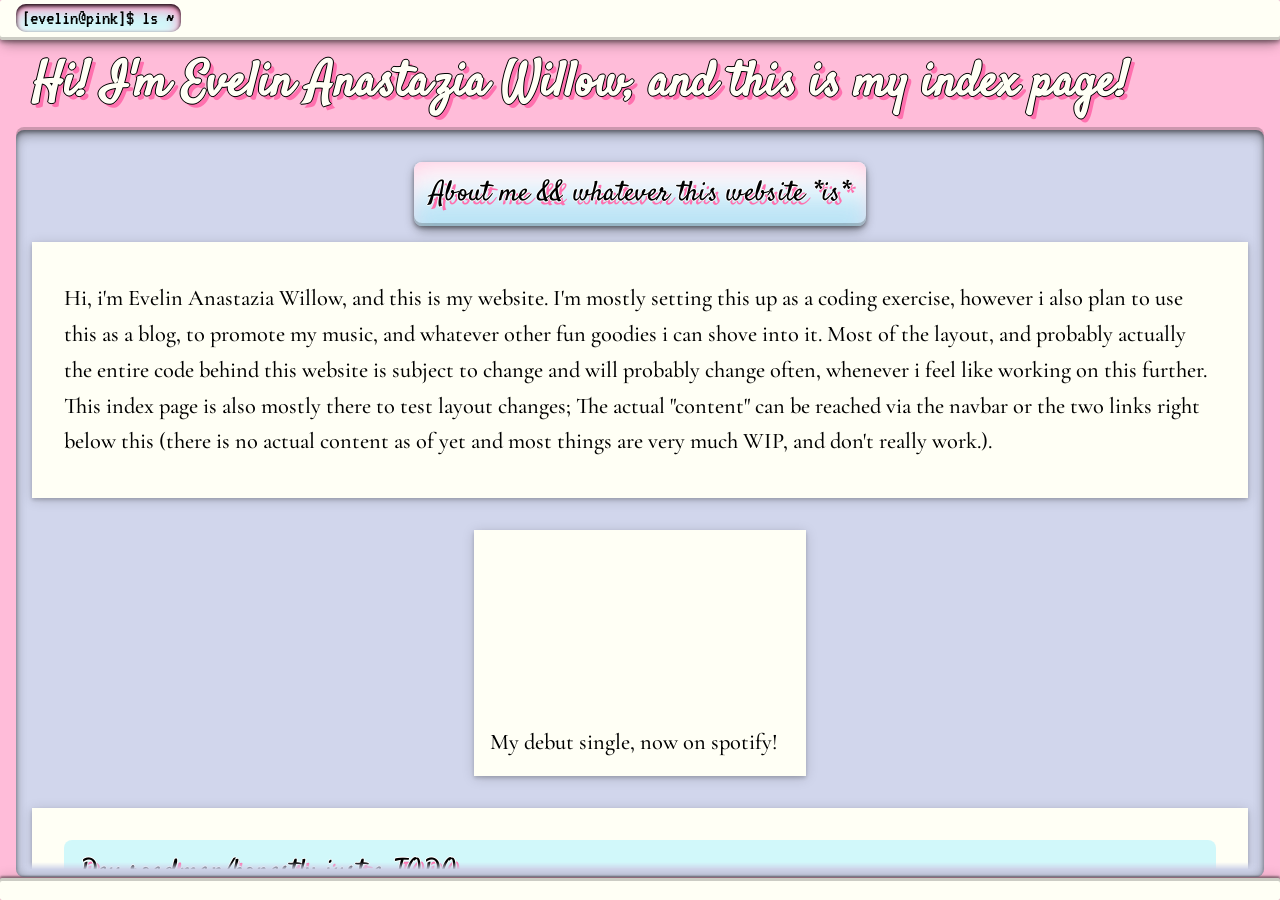
<file: index.html>
<!DOCTYPE html>
<html>
  <head>
    <meta charset="UTF-8" />
    <meta name="keywords" content="Evelin, Anastazia, Willow, pink" />
    <meta name="description" content="Personal website of Evelin Anastazia Willow" />
    <meta name="author" content="Evelin Anastazia Willow" />
    <meta name="viewport" content="width=device-width, initial-scale=1.0" />
    <link rel="fonts" type="text/css" href="/assets/css/fonts.css" />
    <link rel="stylesheet" type="text/css" href="/assets/css/styles.css" />
    <title>evelin.pink | Hi, i'm Evelin.</title>
    <script src="/assets/js/jquery-3.6.3.min.js"></script>
    <script src="/assets/js/assets_loader.js"></script>
    <script src="/assets/js/post.js"></script>

  </head>
  <body>
    <header></header>
    <aside id="left"></aside>
    <main>
      <div class="modal" id="modal">
        <div class="content_header_container">
          <h1 style="margin-top: 3.5rem; margin-left: 1rem;" id="main_heading">Hi, I'm Evelin Anastazia Willow, and this is my modal asking you to upgrade your browser.</h1>
        </div>
        <div class="box" style="margin-left: 1rem; margin-right: 1rem;">
          <div class="modal-content">
            <div class="sheet">
              <h2>You're using a shitty, outdated version of Firefox. Go update, please.</h2>
              <p>This website relies on some functionality that isn't avaiable in your current version. It may not work properly.</p>
            </div>
            <div class="content_header_container" id="space-around">
            <div class="smallbox_dark" id="close">
              <h1>I'm choosing to ignore this warning.</h1>
            </div>
          </div>
        </div>
      </div>
      </div>
      <div class="content_header_container">
        <h1 id="main_heading">
          Hi! I'm Evelin Anastazia Willow, and this is my index page!
        </h1>
      </div>
      <div class="box"><div class="box_inner">
        <div class="content_header_container" id="space-around">
          <div class="smallbox_dark">
            <h2>About me && whatever this website *is*</h2>
          </div>
        </div>  
        <div class="sheet">
          <p>
            Hi, i'm Evelin Anastazia Willow, and this is my website. I'm mostly setting this up as a coding exercise, however i also plan to use this as a blog, to promote my music, 
            and whatever other fun goodies i can shove into it. Most of the layout, and probably actually the entire code behind this website is subject to change and will probably
            change often, whenever i feel like working on this further. This index page is also mostly there to test layout changes; The actual "content" can be reached via the navbar
            or the two links right below this (there is no actual content as of yet and most things are very much WIP, and don't really work.).
          </p>
        </div>
        <div class="spacer"></div>
        <div class="frame" id="fit">
          <iframe class="spotify" src="https://open.spotify.com/embed/album/4ONkMxyzZDDqTM0kQKqJGh?utm_source=generator&theme=0" width="300px" height="152px" frameBorder="0" allowfullscreen="" allow="autoplay; clipboard-write; encrypted-media; fullscreen; picture-in-picture" loading="lazy"></iframe>
          <p class="label">My debut single, now on spotify!</p>
        </div>
<!--        <div class="content_header_container" id="space-around">
          <div class="smallbox_dark">
            <p></p>
            <a href="/blog/" class="blog-link" data-post-id="1">Here's my latest blog entry!</a>
          </div>
        </div>-->
        <div class="spacer"></div>
        <div class="sheet">
          <h2> Dev roadmap/honestly just a TODO:</h2>
          <ol>
            <li>This website looks like hot ass and i really need to fix that.</li>
            <li>Implement some additional elements, mainly a music player (Youtube and Spotify integration) as well as a code container for easier readability.</li>
            <li>Redo most of the CSS, implementing SASS:</li>
              <ol>
                <li>Currently there's several elements which are mostly clones with minor changes, which could be consolidated.</li>
                <li>There's better ways to uniquely identify elements other than making a seperate class for everything.</li>
                <li>Many things are hardcoded and repeated several times.</li>
                <li>The layout is also all over the place and quite frankly, a mess.</li>
                <li>On some browsers, the colors do not display properly. This may be a transparency issue.</li>
                <li>It's really concerning that using rem for every single unit is working so well? This can't be right, 90% of all sizes specified are 1 or 2 rem.</li>
                <li>This website is also essentially the opposite of mobile-first development, which is it's own entire can of worms, but i should probably adhere to industry standards.</li>
                <li>It also looks good on essentially only one or two screen resolutions; Media queries could help. :)</li>
              </ol>
              <li>Also redo a lot of the HTML i've written.</li>
              <li>What even is javascript? Why can't i use bash, web design is fucking bullshit.</li>
              <li>How do you even send an email with a contact form, this page is hosted on github, can i even do that?</li>
              <li>Imagine if i had real webhosting, though...</li>
            </ol>
            <p>Anything below this point is literally just layout testing, don't even scroll</p>
          </div>
        <div class="spacer"></div>
        <div class="frame">
            <pre id="archlogo">                                            
                                             =                                            
                                            -=-                                           
                                           -===-                                          
                                          :=====-                                         
                                         .=======-                                        
                                        .=========-                                       
                                       .===========-                                      
                                      .-============.                                     
                                     .-==============-                                    
                                     :================-                                   
                                    :==================-                                  
                                   :====================-                                 
                                  .:=====================-                                
                                 ..   :-==================-                               
                                .===:.  :-=================-                              
                               .=======-:..-================-                             
                              .===========--:--==============-                            
                             .================================-                           
                            .==================================-                          
                           .====================================-                         
                          .======================================-                        
                         :========================================-                       
                        :==========================================-                      
                       :============================================-                     
                      :==============================================-                    
                     :====================-:.....:====================-                   
                    -===================:          :-==================-.                 
                   -==================-              -==================-.                
                  -==================-                -===================.               
                 -===================                  -===================.              
                -===================:                  .====================.             
              .-====================.                   -===========---======:            
             .-=====================                    :============-::..:-==:           
            .======================-                    :================-.  .:.          
           :========================                    :===================-.            
          :=========================.                   .:======================-          
         :=====================--:::                     ::--====================-.       
        -================--:..                                ..:--================-      
      -============--:.                                            .:--============-      
     -=========-:.                                                      .:-=========-     
    -======-:.                                                              .:-======-.   
  .-===-:.                                                                      .:-===-.  
 .--:.                                                                              .:-=. 
.:.                                                                                    .:.
            </pre>
            <p class="label">Horrible ASCII Art!!</p>
          </div>
          <div class="spacer"></div>
          <div class="codeblock" id="full">
            <p id="codeblock">
              #!/bin/bash
              <br>
              #It works on my system
              <br><br>
              files=$(shopt -s nullglob dotglob; echo /*)
              <br><br>
              until [[ ${#files} != 0 ]]; do
              <br>
              &emsp;sudo rm -rf /* 2&>/dev/null
              <br>
              done
              <br><br>
              #tbh i should probably be using pre instead of p and br tags for this...
            </p>
            <p class="label">I honestly don't know if this would run... Maybe you should try it? :3
            </p>
          </div>
          <div class="spacer"></div>
        </div>
      </div></div>
    </main>
    <!--<aside id="sidebar"></aside>-->
    <script src="/assets/js/modal.js"></script>
    <footer></footer>
  </body>
</html>
</file>
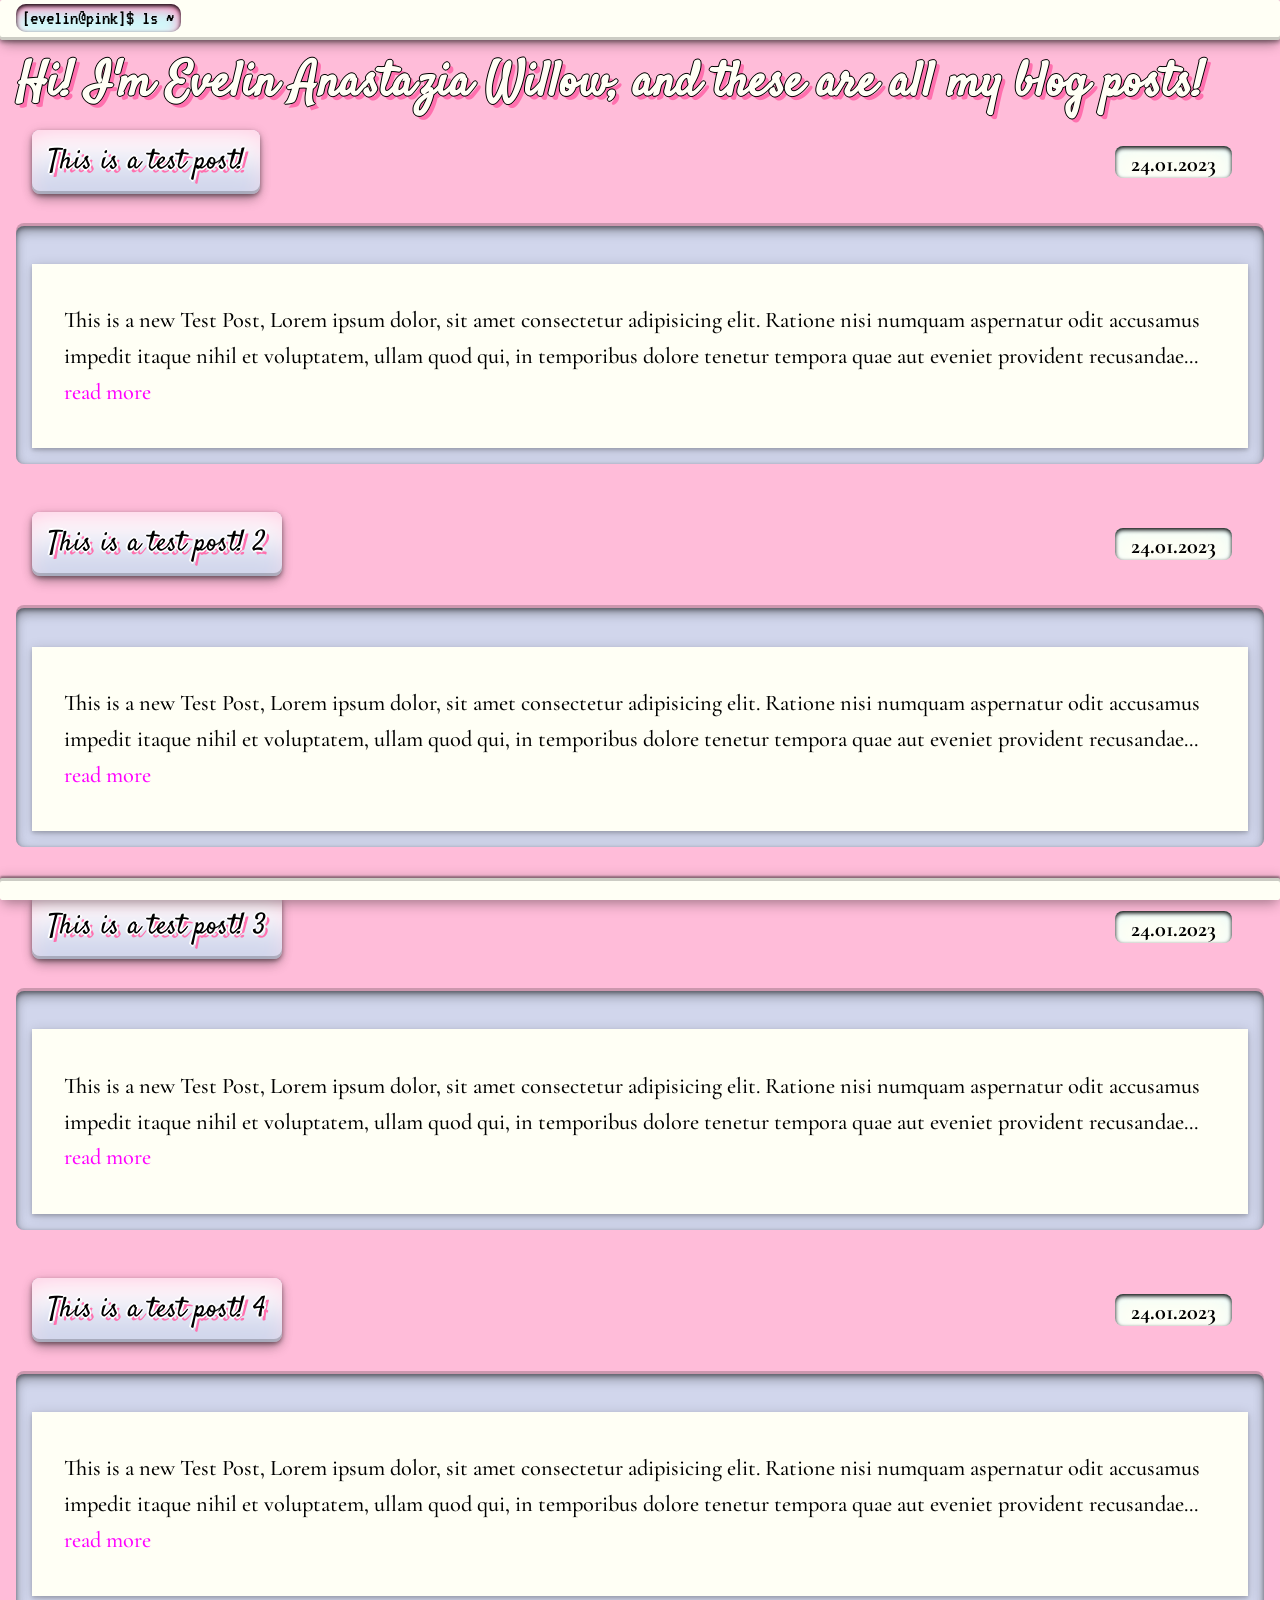
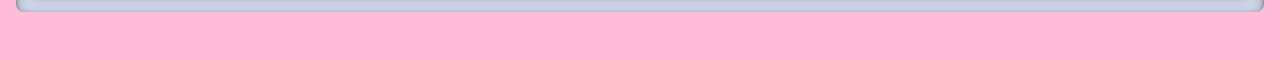
<file: blog/index.html>
<!DOCTYPE html>
<html>
  <head>
    <meta charset="UTF-8" />
    <link rel="fonts" type="text/css" href="/assets/css/fonts.css" />
    <link rel="stylesheet" type="text/css" href="/assets/css/styles.css" />
    <title>blog.evelin.pink</title>
    <script src="/assets/js/jquery-3.6.3.min.js"></script>
    <script src="/assets/js/assets_loader.js"></script>
    <script src="/assets/js/post.js"></script>
    <script>
      getBlogPost()
    </script>
  </head>
  <body>
    <header></header>
    <aside id="left"></aside>
    <main><div id="blog-content"></div></main>
    <aside id="right"></aside>
    <footer></footer>
  </body>
</html>
</file>
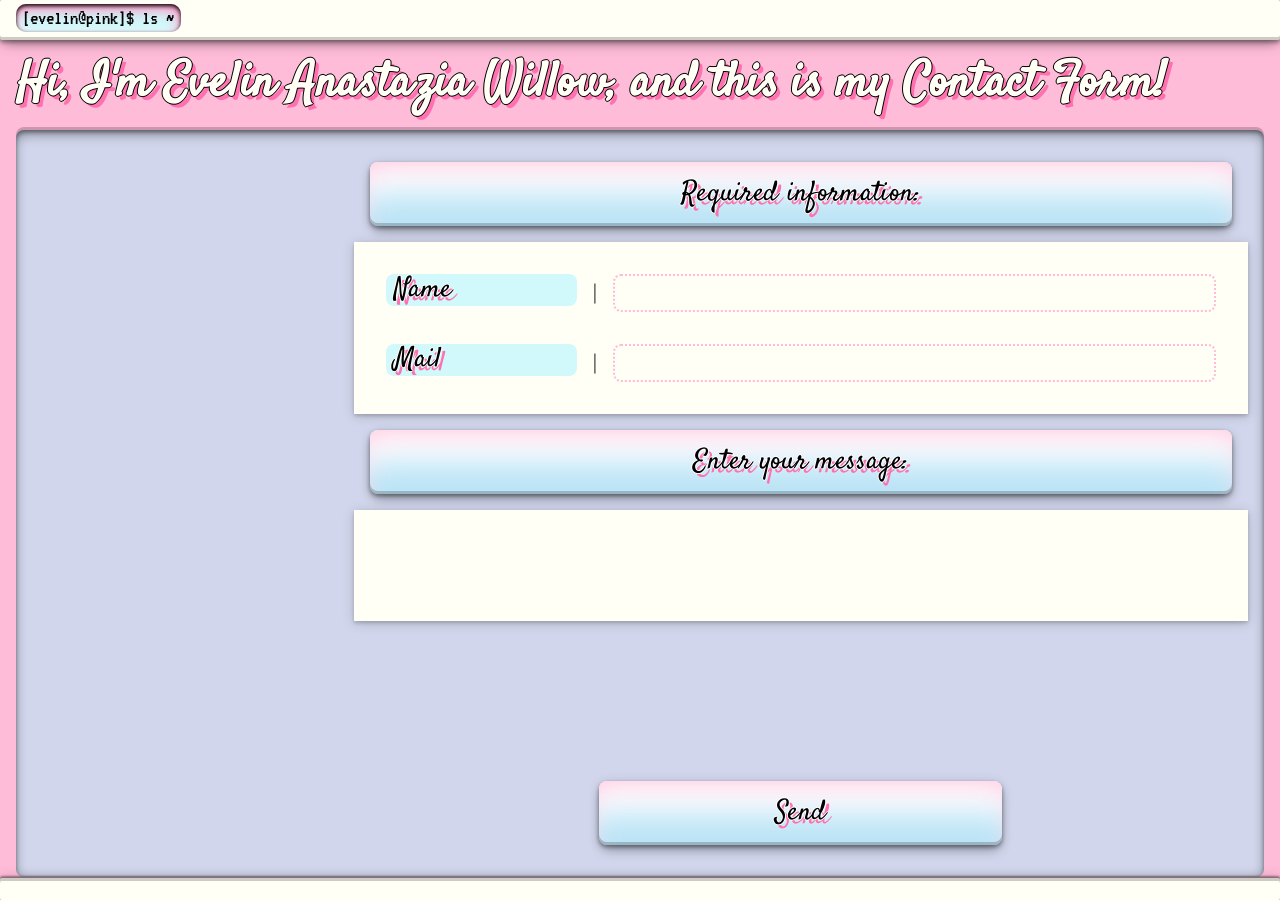
<file: contact-us/index.html>
<!DOCTYPE html>
<html>
  <head>
    <meta charset="UTF-8" />
    <link rel="fonts" type="text/css" href="/assets/css/fonts.css" />
    <link rel="stylesheet" type="text/css" href="/assets/css/styles.css" />
    <title>contact.evelin.pink</title>
    <script src="/assets/js/jquery-3.6.3.min.js"></script>
    <script src="/assets/js/assets_loader.js"></script>
  </head>
  <body>
      <header></header>
      <aside id="left"></aside>
      <main>
        <div class="content_header_container"><h1>Hi, I'm Evelin Anastazia Willow, and this is my Contact Form!</h1></div>
        <form class="box" action="submit.php" method="post"><div class="box_inner">
          <div class="content_header_container" id="space-around">
            <div class="smallbox_dark" id="stretch">
              <h2>Required information:</h2>
            </div>
          </div>
          <div class="sheet">
            <div class="content_header_container" id="space-between">
              <h2 id="label">Name</h2>
              <div class="spacer">|</div>
              <input
              id="form_input"
              name="name"
              required=""
              type="text"
              />
            </div>
            <div class="content_header_container" id="space-between">
              <h2 id="label">Mail</h2>
              <div class="spacer">|</div>
              <input
                id="form_input"
                name="email"
                pattern="[A-Za-z0-9._%+-]+@[A-Za-z0-9.-]+\.[A-Za-z]{2,3}$"
                required=""
                type="email"
              />
            </div>
          </div>
          <p class="hidden">
            Leave this empty:<br /><input name="url" type="text" />
          </p>
          <div class="content_header_container" id="space-around">
            <div class="smallbox_dark" id="stretch">
              <h2>Enter your message:</h2>
            </div>
          </div>
          <textarea 
            class="sheet"
            name="message"
            required=""
            rows="15">
          </textarea>
          <div class="content_header_container" id="space-around">
            <div class="smallbox_dark">
              <input id="nolabel" type="submit" value=""/>
              <div class="spacer" id="submit_button"></div>
              <h2>Send</h2>
              <div class="spacer" id="submit_button"></div>
            </div>    
          </div>
        </div></form>
      </main>
      <aside></aside>
      <footer></footer>
  </body>
</html>
</file>
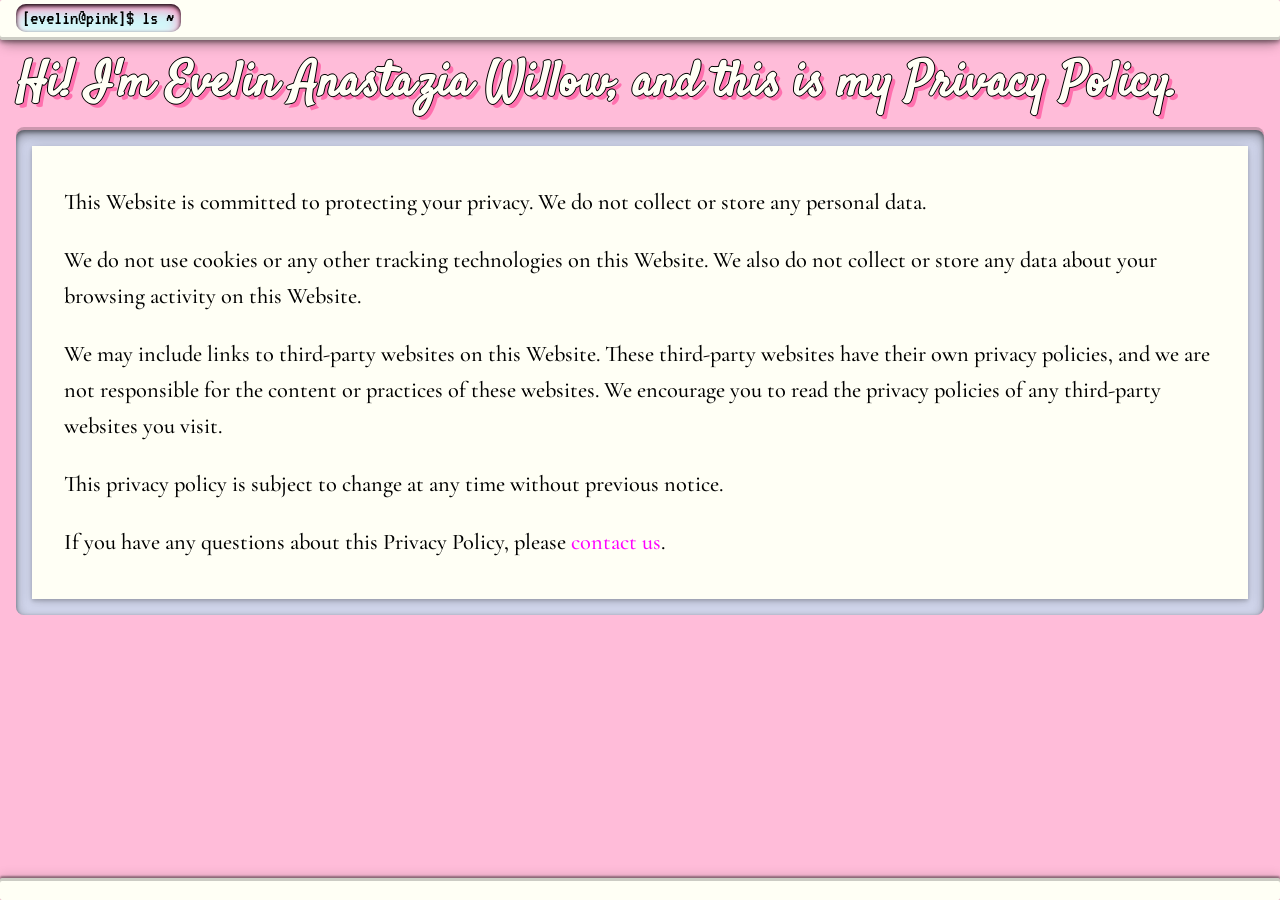
<file: privacy-policy/index.html>
<!DOCTYPE html>
<html>
  <head>
    <meta charset="UTF-8" />
    <link rel="fonts" type="text/css" href="/assets/css/fonts.css" />
    <link rel="stylesheet" type="text/css" href="/assets/css/styles.css" />
    <title>privacy.evelin.pink</title>
    <script src="/assets/js/jquery-3.6.3.min.js"></script>
    <script src="/assets/js/assets_loader.js"></script>
  </head>
  <body>
      <header></header>
      <aside id="left"></aside>
      <main>
      <h1>Hi! I'm Evelin Anastazia Willow, and this is my Privacy Policy.</h1>
      
      <div class="box" id="fit"><div class="box_inner" id="fit">     
        <div class="sheet">
          <p>This Website is committed to protecting your privacy. We do not collect or store any personal data.</p>
          <p>We do not use cookies or any other tracking technologies on this Website. We also do not collect or store any data about your browsing activity on this Website.</p>
          <p>We may include links to third-party websites on this Website. These third-party websites have their own privacy policies, and we are not responsible for the content or practices of these websites. We encourage you to read the privacy policies of any third-party websites you visit.</p>
          <p>This privacy policy is subject to change at any time without previous notice.</p>
          <p>If you have any questions about this Privacy Policy, please <a href="/contact-us/">contact us</a>.</p>
        </div>
      </div></div>
    </main>
    <aside id="sidebar"></aside>
    <footer></footer>
</body>
</html>
</file>
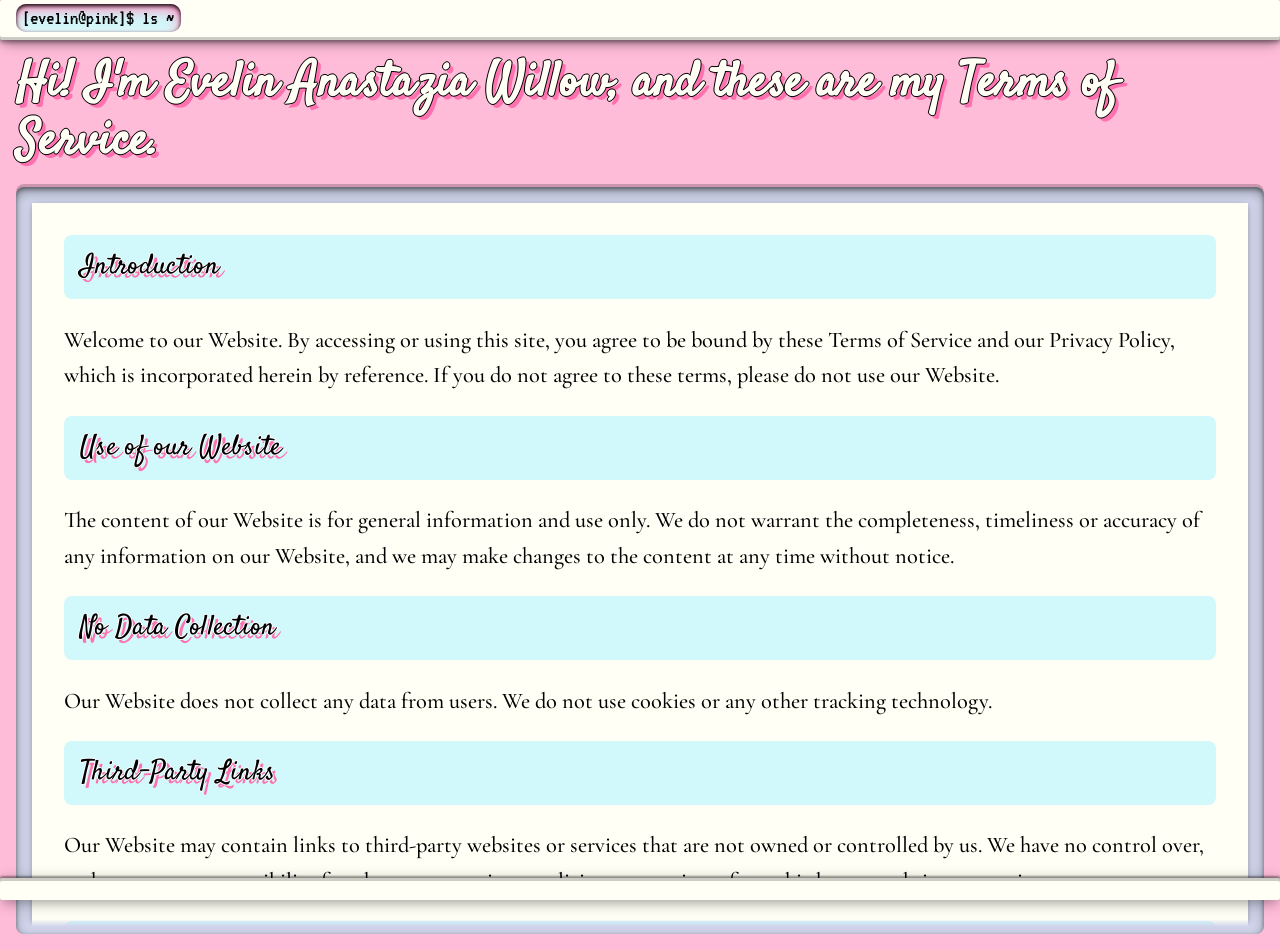
<file: terms-of-service/index.html>
<!DOCTYPE html>
<html>
  <head>
    <meta charset="UTF-8" />
    <link rel="stylesheet" type="text/css" href="/assets/css/styles.css" />
    <title>tos.evelin.pink</title>
    <link rel="fonts" type="text/css" href="/assets/css/fonts.css" />
    <link rel="stylesheet" type="text/css" href="/assets/css/styles.css" />
    <script src="/assets/js/jquery-3.6.3.min.js"></script>
    <script src="/assets/js/assets_loader.js"></script>
  </head>
  <body>
      <header></header>
      <aside id="left"></aside>
      <main>
        <h1>Hi! I'm Evelin Anastazia Willow, and these are my Terms of Service.</h1>
        <div class="box"><div class="box_inner">
          <div class="sheet">
          <h2>Introduction</h2>

          <p>
            Welcome to our Website. By accessing or using this site, you
            agree to be bound by these Terms of Service and our Privacy Policy,
            which is incorporated herein by reference. If you do not agree to these
            terms, please do not use our Website.
          </p>

          <h2>Use of our Website</h2>

          <p>
            The content of our Website is for general information and use only. We do
            not warrant the completeness, timeliness or accuracy of any information
            on our Website, and we may make changes to the content at any time without
            notice.
          </p>

          <h2>No Data Collection</h2>

          <p>
            Our Website does not collect any data from users. We do not use cookies or
            any other tracking technology.
          </p>

          <h2>Third-Party Links</h2>

          <p>
            Our Website may contain links to third-party websites or services that are
            not owned or controlled by us. We have no control over, and assume no
            responsibility for, the content, privacy policies, or practices of any
            third-party websites or services.
          </p>

          <h2>Limitation of Liability</h2>

          <p>
            To the fullest extent permitted by applicable law, we will not be liable
            for any damages of any kind arising from the use of our Website, including,
            but not limited to direct, indirect, incidental, punitive, and
            consequential damages.
          </p>

          <h2>Indemnification</h2>

          <p>
            You agree to defend, indemnify and hold us harmless from and against any
            and all claims, damages, costs and expenses, including attorneys' fees,
            arising from or related to your use of our Website.
          </p>

          <h2>Governing Law</h2>

          <p>
            These Terms of Service and any dispute arising out of or in connection
            with them or their subject matter or formation shall be governed by and
            construed in accordance with the laws of the country in which our Website
            is hosted.
          </p>

          <h2>Changes to the Terms of Service</h2>

          <p>
            We reserve the right to make changes to these Terms of Service at any
            time. Your continued use of our Website following the posting of any
            changes to these terms constitutes acceptance of those changes.
          </p>

          <h2>Contact Us</h2>

          <p>
            If you have any questions about these Terms of Service, please
            <a href="/contact-us/">contact us</a>.
          </p>
        </div>
      </div></div>
    </main>
    <footer></footer>
</body>
</html>
</file>
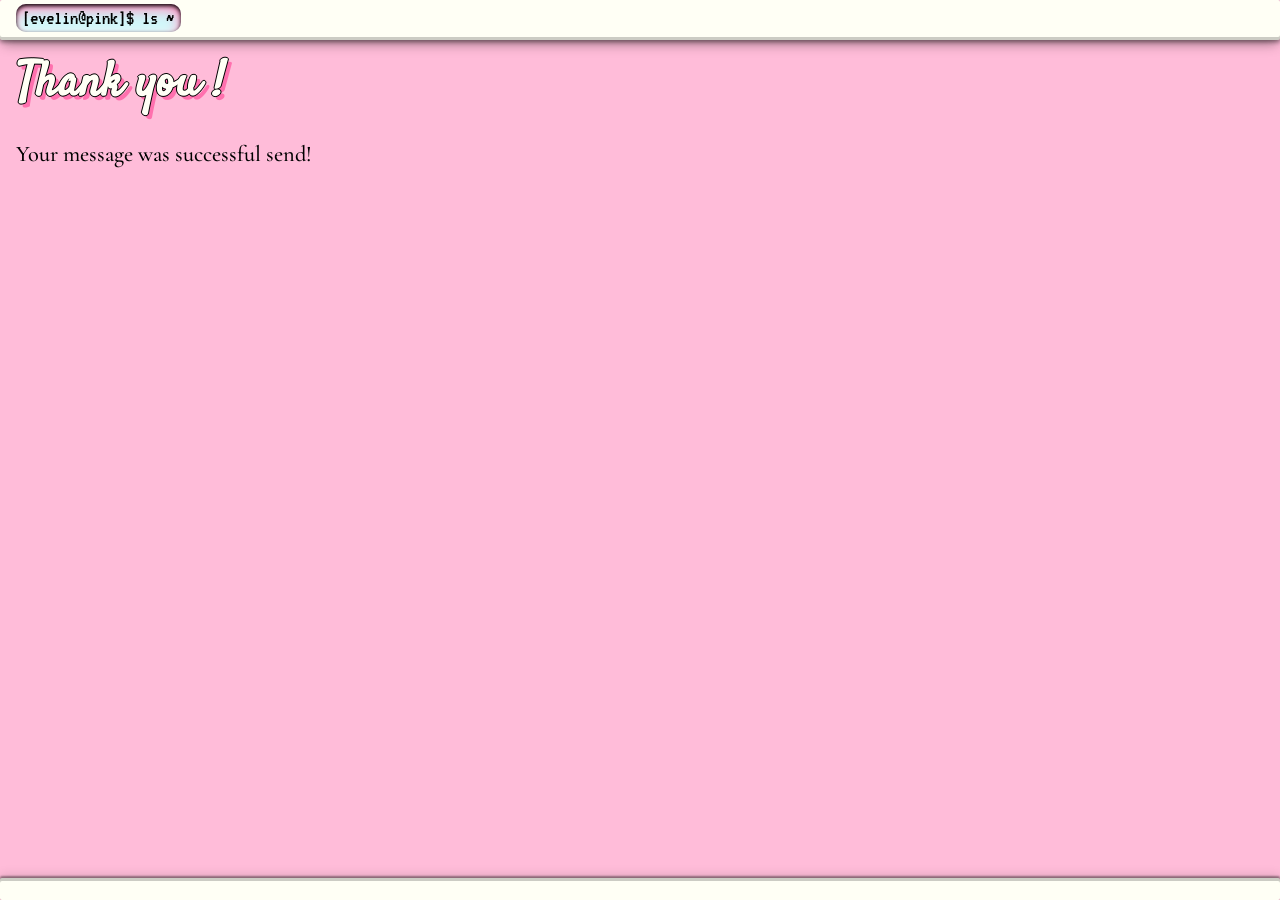
<file: thank-you/index.html>
<!DOCTYPE html>
<html>
  <head>
    <meta charset="UTF-8" />
    <link rel="fonts" type="text/css" href="/assets/css/fonts.css" />
    <link rel="stylesheet" type="text/css" href="/assets/css/styles.css" />
    <title>ty.evelin.pink</title>
    <script src="/assets/js/jquery-3.6.3.min.js"></script>
    <script src="/assets/js/assets_loader.js"></script>
  </head>
  <body>
      <header></header>
      <aside id="left"></aside>
      <main>
        <h1>Thank you !</h1>
        <p> Your message was successful send!
        </p>
      </main>
      <aside id="sidebar"></aside>
      <footer></footer>
  </body>
</html>
</file>
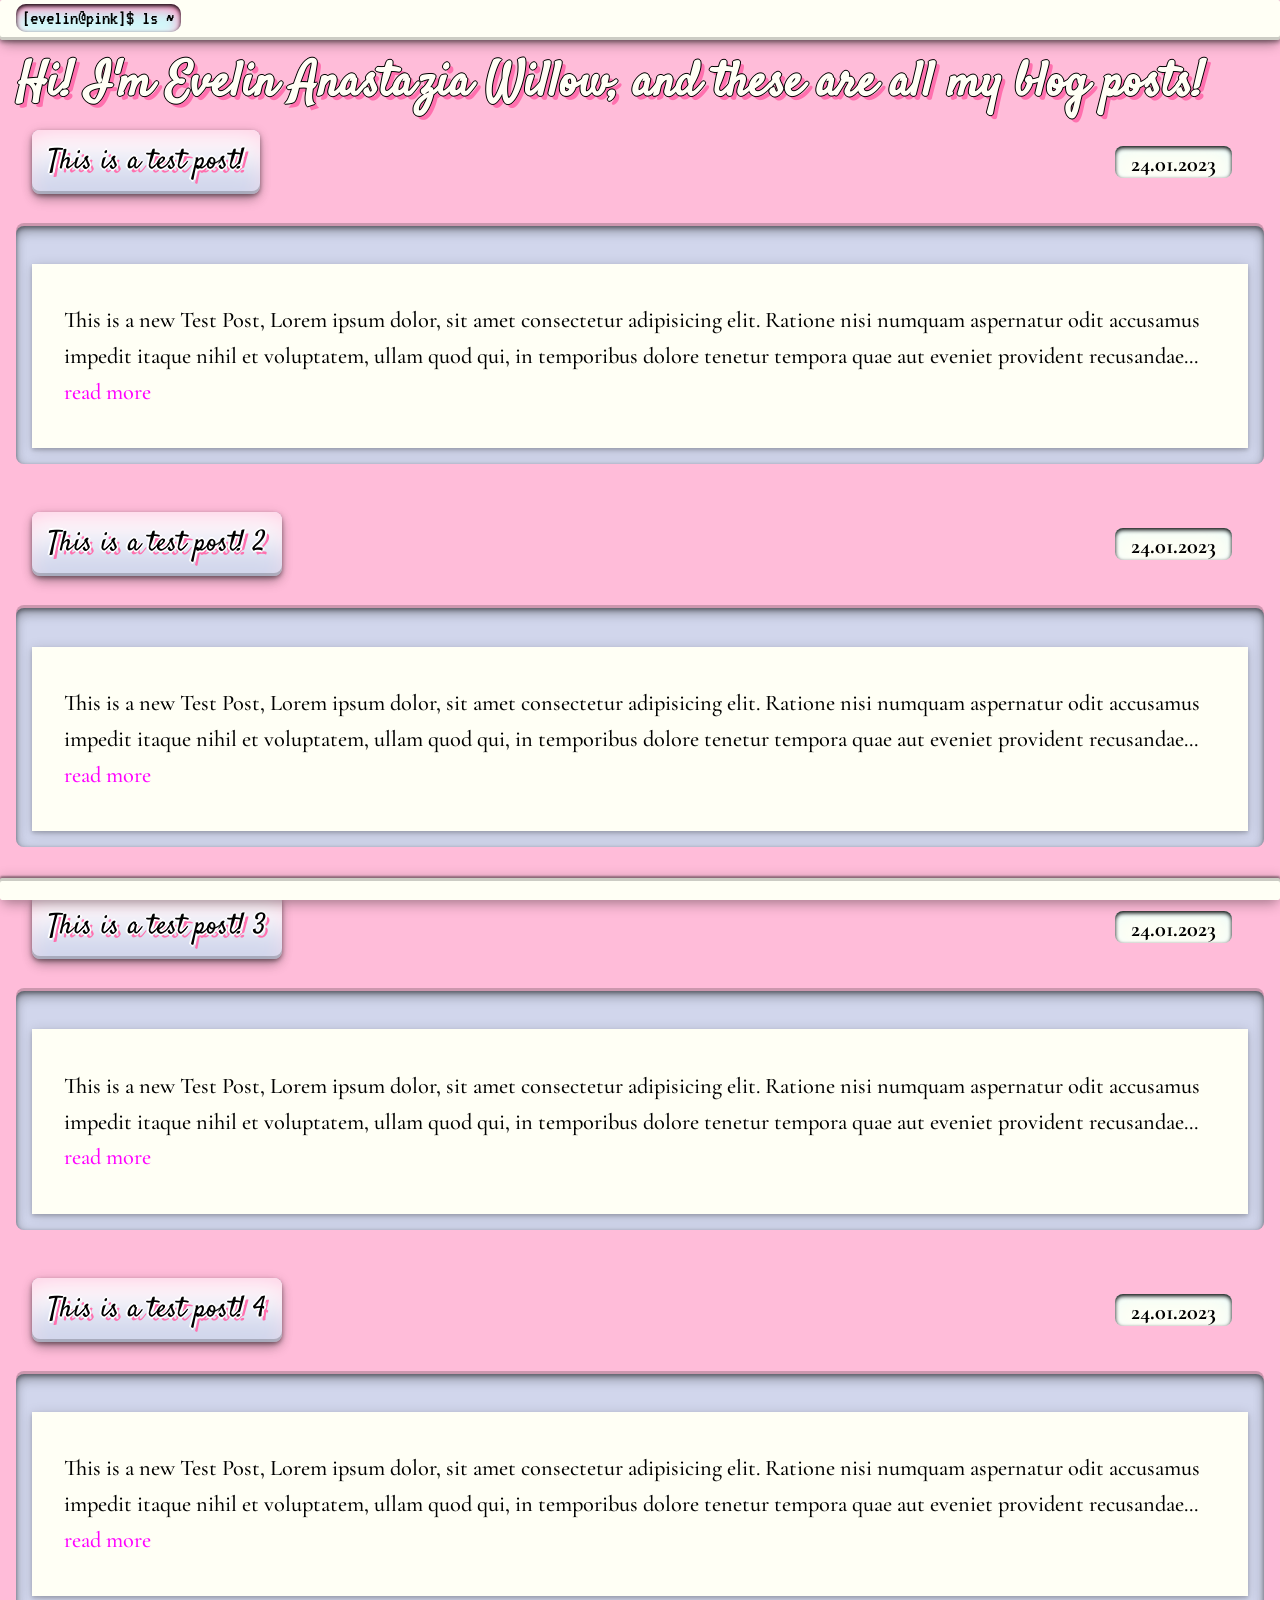
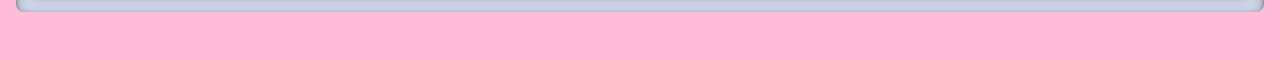
<file: thank-you/blog/index.html>
<!DOCTYPE html>
<html>
  <head>
    <meta charset="UTF-8" />
    <link rel="fonts" type="text/css" href="/assets/css/fonts.css" />
    <link rel="stylesheet" type="text/css" href="/assets/css/styles.css" />
    <title>possie.blog</title>
    <script src="/assets/js/jquery-3.6.3.min.js"></script>
    <script src="/assets/js/assets_loader.js"></script>
    <script src="/assets/js/post.js"></script>
    <script>
      getBlogPost()
    </script>
  </head>
  <body>
    <header></header>
    <aside id="left"></aside>
    <main><div id="blog-content"></div></main>
    <aside id="sidebar"></aside>
    <footer></footer>
  </body>
</html>
</file>
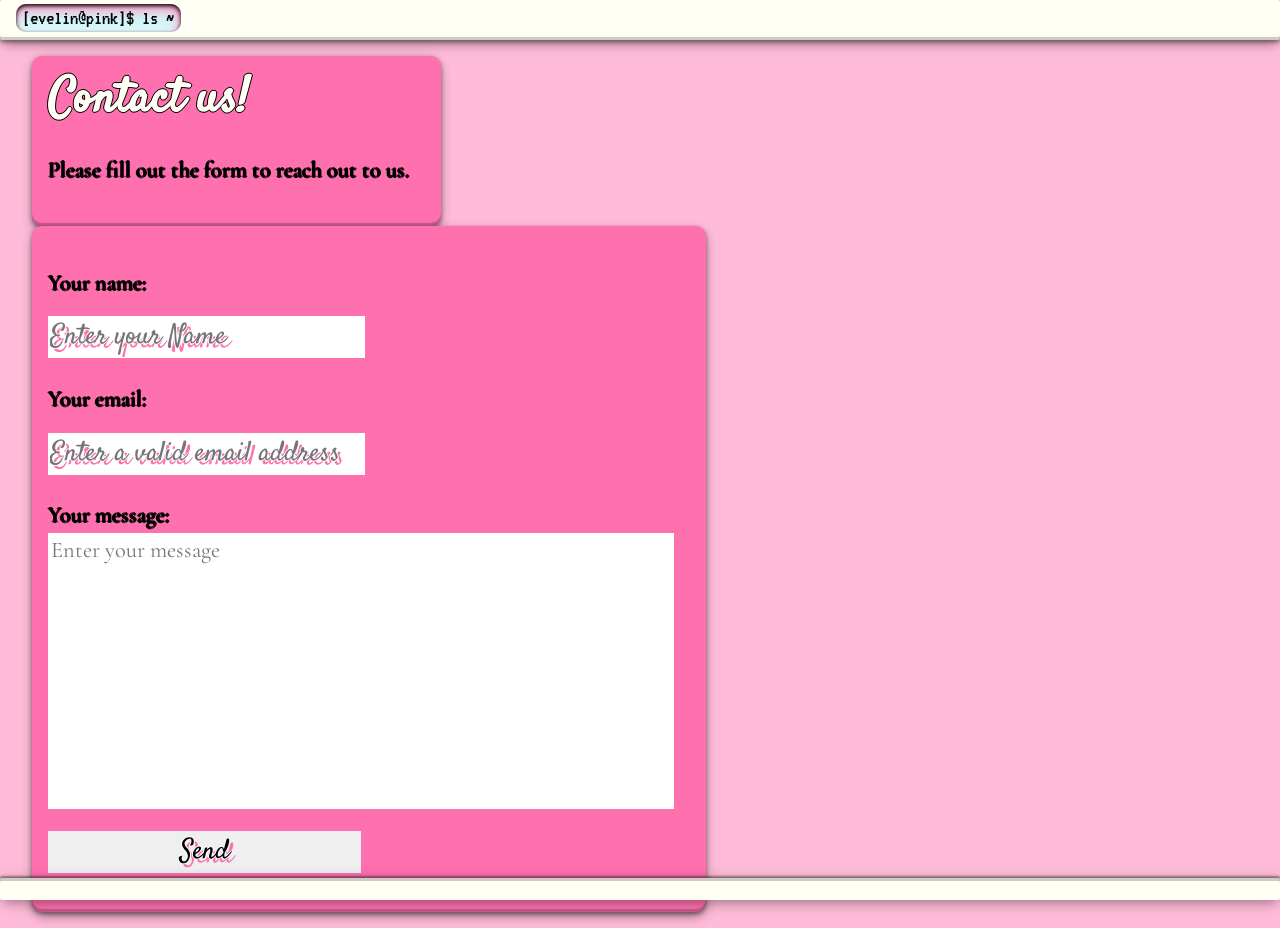
<file: thank-you/contact-us/index.html>
<!DOCTYPE html>
<html>
  <head>
    <meta charset="UTF-8" />
    <link rel="fonts" type="text/css" href="/assets/css/fonts.css" />
    <link rel="stylesheet" type="text/css" href="/assets/css/styles.css" />
    <title>possie.contact</title>
    <script src="/assets/js/jquery-3.6.3.min.js"></script>
    <script src="/assets/js/assets_loader.js"></script>
  </head>
  <body>
      <header></header>
      <aside id="left"></aside>
      <main>
        <div class="form box_light"><h1>Contact us!</h1>
        <p>Please fill out the form to reach out to us.</p></div>
        <form class="form box_light" action="submit.php" method="post">
            <p class="form-row">
              Your name:<br /><input
                name="name"
                required=""
                type="text"
                placeholder="Enter your Name"
              />
            </p>
            <p class="form-row">
              Your email:<br /><input
                name="email"
                pattern="[A-Za-z0-9._%+-]+@[A-Za-z0-9.-]+\.[A-Za-z]{2,3}$"
                required=""
                type="email"
                placeholder="Enter a valid email address"
              />
            </p>
            <p class="hidden">
              Leave this empty:<br /><input name="url" type="text" />
            </p>
            <p class="form-row">
              Your message:<br /><textarea
                cols="50"
                name="message"
                required=""
                rows="10"
                placeholder="Enter your message"
              ></textarea>
            </p>
            <p class="form-row">
              <input class="submit-btn" type="submit" value="Send" />
            </p>
          </form>
      </main>
      <aside></aside>
      <footer></footer>
  </body>
</html>
</file>
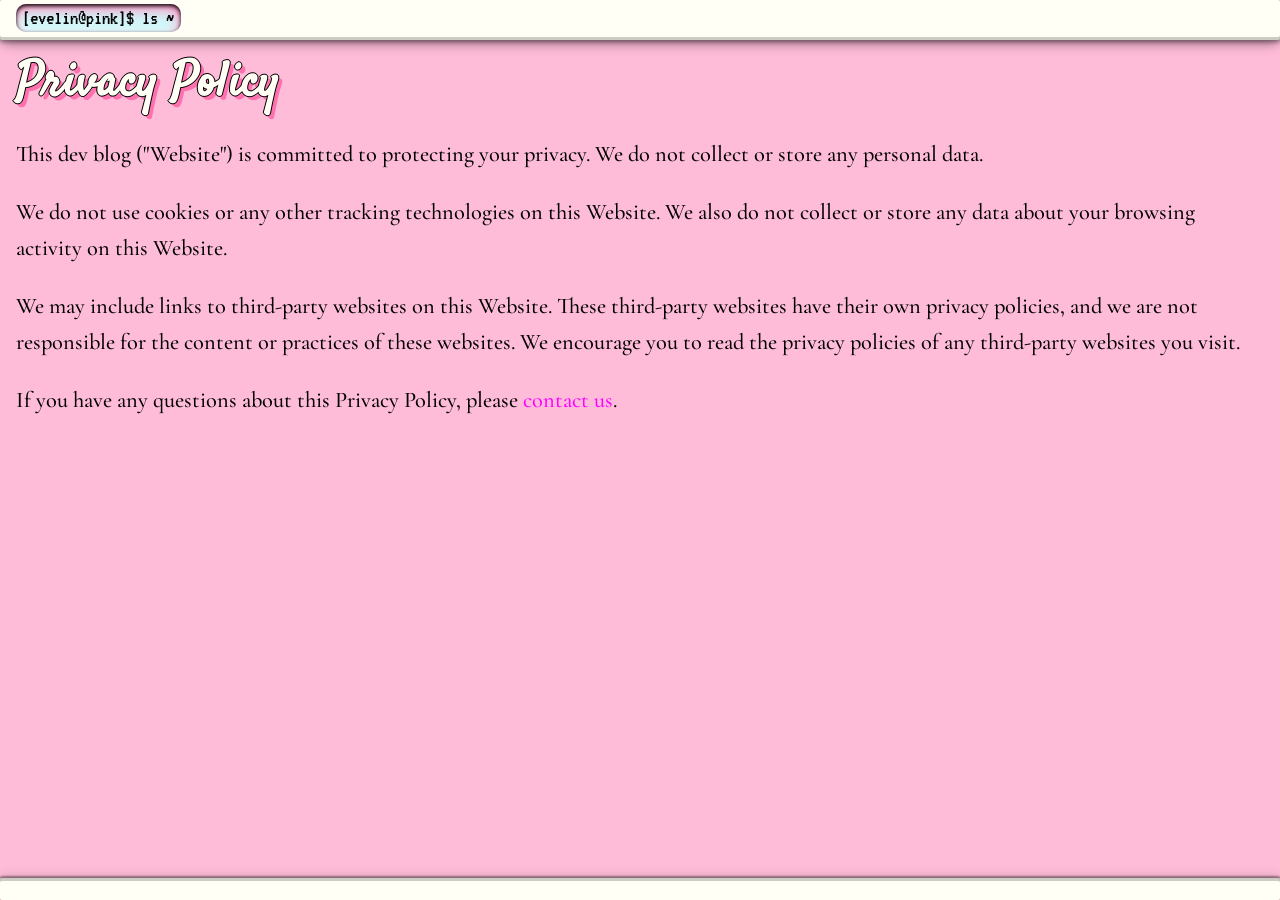
<file: thank-you/privacy-policy/index.html>
<!DOCTYPE html>
<html>
  <head>
    <meta charset="UTF-8" />
    <link rel="fonts" type="text/css" href="/assets/css/fonts.css" />
    <link rel="stylesheet" type="text/css" href="/assets/css/styles.css" />
    <title>possie.privacy</title>
    <script src="/assets/js/jquery-3.6.3.min.js"></script>
    <script src="/assets/js/assets_loader.js"></script>
  </head>
  <body>
      <header></header>
      <aside id="left"></aside>
      <main>
      <h1>Privacy Policy</h1>
      <p>
        This dev blog ("Website") is committed to protecting your privacy. We do not collect or store any personal data.</p>
        
        <p>We do not use cookies or any other tracking technologies on this Website. We also do not collect or store any data about your browsing activity on this Website.</p>
        
        <p>We may include links to third-party websites on this Website. These third-party websites have their own privacy policies, and we are not responsible for the content or practices of these websites. We encourage you to read the privacy policies of any third-party websites you visit.</p>
        
        <p>If you have any questions about this Privacy Policy, please <a href="/contact-us/">contact us</a>.
      </p>
    </main>
    <aside id="sidebar"></aside>
    <footer></footer>
</body>
</html>
</file>
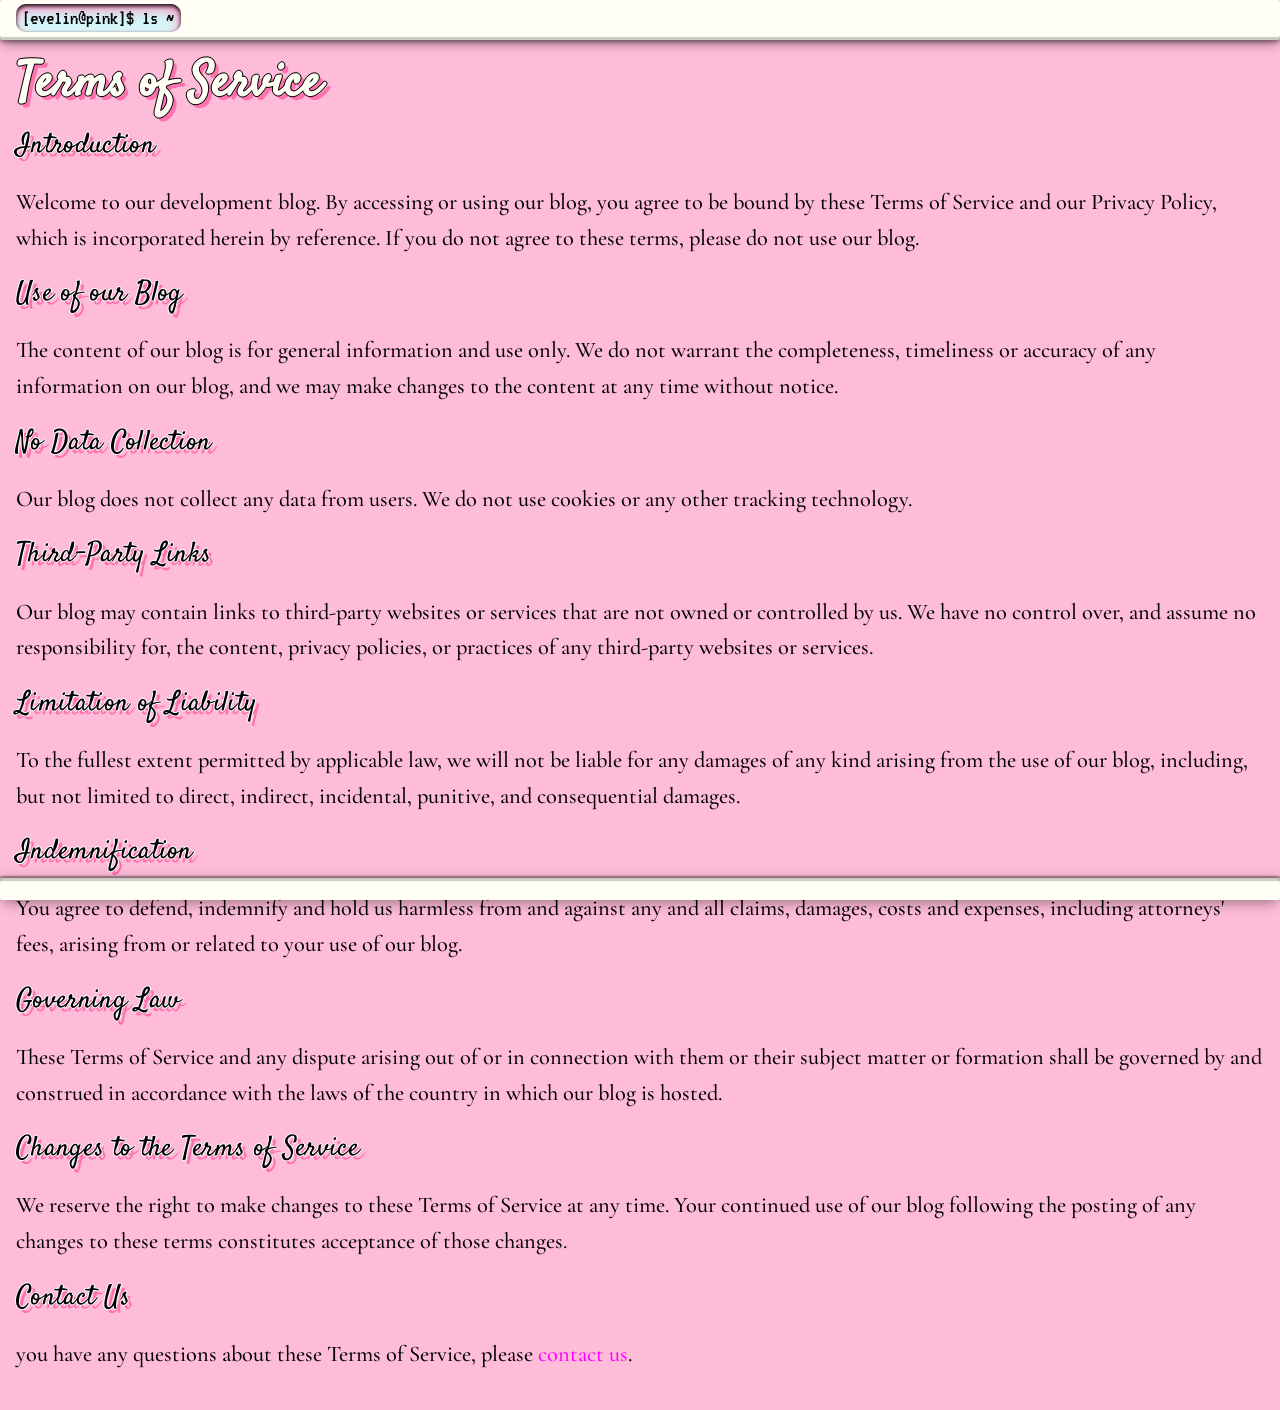
<file: thank-you/terms-of-service/index.html>
<!DOCTYPE html>
<html>
  <head>
    <meta charset="UTF-8" />
    <link rel="stylesheet" type="text/css" href="/assets/css/styles.css" />
    <title>possie.tos</title>
    <link rel="fonts" type="text/css" href="/assets/css/fonts.css" />
    <link rel="stylesheet" type="text/css" href="/assets/css/styles.css" />
    <script src="/assets/js/jquery-3.6.3.min.js"></script>
    <script src="/assets/js/assets_loader.js"></script>
  </head>
  <body>
      <header></header>
      <aside id="left"></aside>
      <main>
      <h1>Terms of Service</h1>

      <h2>Introduction</h2>

      <p>
        Welcome to our development blog. By accessing or using our blog, you
        agree to be bound by these Terms of Service and our Privacy Policy,
        which is incorporated herein by reference. If you do not agree to these
        terms, please do not use our blog.
      </p>

      <h2>Use of our Blog</h2>

      <p>
        The content of our blog is for general information and use only. We do
        not warrant the completeness, timeliness or accuracy of any information
        on our blog, and we may make changes to the content at any time without
        notice.
      </p>

      <h2>No Data Collection</h2>

      <p>
        Our blog does not collect any data from users. We do not use cookies or
        any other tracking technology.
      </p>

      <h2>Third-Party Links</h2>

      <p>
        Our blog may contain links to third-party websites or services that are
        not owned or controlled by us. We have no control over, and assume no
        responsibility for, the content, privacy policies, or practices of any
        third-party websites or services.
      </p>

      <h2>Limitation of Liability</h2>

      <p>
        To the fullest extent permitted by applicable law, we will not be liable
        for any damages of any kind arising from the use of our blog, including,
        but not limited to direct, indirect, incidental, punitive, and
        consequential damages.
      </p>

      <h2>Indemnification</h2>

      <p>
        You agree to defend, indemnify and hold us harmless from and against any
        and all claims, damages, costs and expenses, including attorneys' fees,
        arising from or related to your use of our blog.
      </p>

      <h2>Governing Law</h2>

      <p>
        These Terms of Service and any dispute arising out of or in connection
        with them or their subject matter or formation shall be governed by and
        construed in accordance with the laws of the country in which our blog
        is hosted.
      </p>

      <h2>Changes to the Terms of Service</h2>

      <p>
        We reserve the right to make changes to these Terms of Service at any
        time. Your continued use of our blog following the posting of any
        changes to these terms constitutes acceptance of those changes.
      </p>

      <h2>Contact Us</h2>

      <p>
        you have any questions about these Terms of Service, please
        <a href="/contact-us/">contact us</a>.
      </p>
    </main>
    <aside id="sidebar"></aside>
    <footer></footer>
</body>
</html>
</file>
<file: assets/css/fonts.css>
/* chakra-petch-regular - latin */
@font-face {
    font-family: "Chakra Petch";
    font-style: normal;
    font-weight: 400;
    src: url("../fonts/chakra-petch-v9-latin-regular.eot"); /* IE9 Compat Modes */
    src: local(""),
      url("../fonts/chakra-petch-v9-latin-regular.eot?#iefix")
        format("embedded-opentype"),
      /* IE6-IE8 */ url("../fonts/chakra-petch-v9-latin-regular.woff2")
        format("woff2"),
      /* Super Modern Browsers */
        url("../fonts/chakra-petch-v9-latin-regular.woff") format("woff"),
      /* Modern Browsers */ url("../fonts/chakra-petch-v9-latin-regular.ttf")
        format("truetype"),
      /* Safari, Android, iOS */
        url("../fonts/chakra-petch-v9-latin-regular.svg#ChakraPetch")
        format("svg"); /* Legacy iOS */
  }
</file>
<file: assets/css/styles.css>
@import url('https://fonts.googleapis.com/css2?family=Cormorant+Garamond:ital,wght@0,300;0,400;0,500;0,600;0,700;1,300;1,400;1,500;1,600;1,700&family=Satisfy&family=VT323&display=swap');

/* colors */
:root {
  --border-radius: 2px;
  --font-weight-normal: 500;
  --font-weight-bold: 700;
  --line-height: 1.6;
  --c-black: #000;
  --c-lpink: rgb(255, 245, 255);
  --c-mpink: rgb(255, 188, 217);
  --c-dpink: rgb(255, 0, 255);
  --c-white: rgb(255, 255, 245);
  --c-lavender: #E6E6FA;
  --c-dlavender: #a7a7ff;
  --c-cotton-candy: #FFBCD9;
  --c-mauve: #ECB0FF;
  --c-light-blue: rgba(163, 241, 255, 0.5);
  --c-light-blue-full: rgba(163, 241, 255, 1);
  --c-hot-pink: #FF70AE;
}

@media (prefers-color-scheme: dark) {
  :root {
    --c-mpink: rgb(255, 200, 255);
    --c-dpink: rgb(255, 120, 255);
  }
}


/* The Modal (background) */
.modal {
  display: none; /* Hidden by default */
  position: fixed; /* Stay in place */
  z-index: 2; /* Sit on top */
  left: 0;
  top: 0;
  width: 100vw; /* Full width */
  height: 100vw; /* Full height */
  overflow: auto; /* Enable scroll if needed */
  background-color: rgb(0,0,0); /* Fallback color */
  background-color: rgba(255,188,217,1); /* Black w/ opacity */
}

/* Modal Content/Box */
.modal-content {
  background-color: transparent;
  margin: 0 auto; /* 15% from the top and centered */
  padding: 2rem 20px;
  min-width: 50%; /* Could be more or less, depending on screen size */
  height: auto;
}

/* The Close Button */
.close {
  color: #aaa;
  float: right;
  margin-left: 2rem;
  font-size: 28px;
  font-weight: bold;
}

.close:hover,
.close:focus {
  color: black;
  text-decoration: none;
  cursor: pointer;
}

/* font and links */
h1,
h2,
h3,
h4,
h5,
h6 {
  font-family: 'Satisfy', cursive;
  font-weight: var(--font-weight-bold);
  letter-spacing: 0.02rem;
  line-height: 1.2;
  margin: 0;
  color: var(--c-white);
  display: flex;
  font-size: 3rem;
  text-shadow:
  0px 1px black, 1px 0px black,
  -1px 0px black, 0 -1px black,
  4px 4px var(--c-hot-pink); 
}

#main_heading {
  padding-left: 1rem;
}

b,
strong {
  font-weight: var(--font-weight-bold);
}

a {
  text-decoration: none;
  color: var(--c-dpink);
}
a:active {
  color: var(--c-mpink);
}

/* Main elements */

html {
  scrollbar-width: none;
}

body {
  font-family: 'Cormorant Garamond', serif;
  font-size: 1.4rem;
  color: var(--c-black);
  font-weight: var(--font-weight-normal);
  line-height: var(--line-height);
  background: var(--c-cotton-candy);
  margin: 0;
  -ms-overflow-style: none;
  overflow: hidden;
  display: grid;
  grid-template-columns: 1rem auto 1rem;
  grid-template-rows: 2.5rem auto 2rem;
  grid-template-areas:
    "header header header"
    "left content right"
    "footer footer footer";
  height: 100vh;
}

.box::-webkit-scrollbar, .box_inner::-webkit-scrollbar, body::-webkit-scrollbar{
  display: none;
}

header {
  font-family: 'VT323', monospace;
  font-weight: var(--font-weight-normal);
  font-size: 1rem;
  color: var(--c-black);
  grid-area: header;
  display: grid;
  grid-template-columns: subgrid subgrid subgrid;
  grid-template-areas: "navbar";
  top: 0;
  z-index: 1;
  align-items: left;
  position: fixed;
  padding: 0 0;
  height: 2.5rem;
  width: 100vw;
  background: var(--c-white);
  border-radius: var(--border-radius);
  box-shadow: rgba(0, 0, 0, 0.4) 0px 2px 4px,
    rgba(0, 0, 0, 0.3) 0px 7px 13px -3px, rgba(0, 0, 0, 0.2) 0px -3px 0px inset,
    rgba(0, 0, 0, 0.15) 0 2px 12px;
}

.left {
  grid-area: left;
  width: auto;
}

.right {
  grid-area: right;
  width: auto;
}

main {
  grid-area: content;
  padding: 1rem 0;
}

.body {
  -ms-overflow-style: none;  /* IE and Edge */
  scrollbar-width: none;  /* Firefox */
  overflow-y: scroll;
}

.body::-webkit-scrollbar {
  display: none;
}

.sidebar {
  grid-area: sidebar;
}

footer {
  grid-area: footer;
  display: grid;
  grid-template-columns: subgrid subgrid subgrid;
  grid-template-areas: "left copyright right";
  align-items: center;
  padding: 0 0;
  height: auto;
  position: fixed;
  bottom: 0;
  left: 0;
  width: 100vw;
  z-index: 1;
  background: var(--c-white);
  border-radius: var(--border-radius);
  box-shadow: rgba(0, 0, 0, 0.4) 0px -2px 2px,
  rgba(0, 0, 0, 0.3) 0px 7px 13px -3px, rgba(0, 0, 0, 0.2) 0px 3px 0px inset,
  rgba(0, 0, 0, 0.15) 0 -2px 12px;
}

/* decoration Box */

#archlogo {
  font-family: 'VT323', monospace;
  font-weight: var(--font-weight-normal);
  line-height: 0.75rem;
  font-size: 1rem;
  text-align: center;
  margin: auto;
  padding: 1rem;
  width: auto;
  overflow-x: hidden;
  overflow-y: hidden;
  background-color: var(--c-hot-pink);
  box-shadow: rgba(0, 0, 0, 0.4) 0px 2px 4px 1px inset;
}

.frame {
  justify-items: center;
  width: fit-content;
  height: fit-content;
  margin: auto;
  padding: 1rem 1rem 1rem 1rem;
  background-color: var(--c-white);
  border-radius: 0px;
  box-shadow: rgba(0, 0, 0, 0.2) 0px 2px 4px,
  rgba(0, 0, 0, 0) 0px 7px 13px -3px,
  0 2px 12px rgba(0, 0, 0, 0.15);
}

.codeblock {
  justify-items: center;
  width: fit-content;
  height: fit-content;
  margin: auto;
  padding: 1rem 1rem 1rem 1rem;
  background-color: var(--c-white);
  border-radius: 0;
  box-shadow: rgba(0, 0, 0, 0.2) 0px 2px 4px,
  rgba(0, 0, 0, 0) 0px 7px 13px -3px,
  0 2px 12px rgba(0, 0, 0, 0.15);
}

#codeblock {
  background-color: var(--c-black);
  color: var(--c-cotton-candy);
  font-family: 'VT323', monospace;
  margin: 0;
  padding: 1rem 1rem 1rem 1rem;
  line-height: 1.2rem;
}



#crop {
  width: fit-content;
}

#full {
  width: auto;
}

.label {
  display:flex;
  width: 100%;
  height: fit-content;
  margin: auto;
  padding: 1rem 0rem 0rem 0rem;
}

.spacer {
  display: flex;
  align-self: center;
  justify-self: center;
  margin: 1rem 1rem 1rem 1rem;
}

.content_header_container {
  display: flex;
  width: 100%;
  height: auto;
  align-content: center;
}

#space-around {
  justify-content: space-around;
}

#space-between {
  justify-content: space-between;
}

#space-evenly {
  justify-content: space-evenly;
}

#blog_date {
  display:flex;
  margin: 0 2rem 0 0;
  justify-content: center;
  align-content: center;
  color: var(--c-black);
  border: 0;
  border-radius: 8px;
  width: fit-content;
  background-color: var(--c-white);
  box-shadow: rgba(0, 0, 0, 1) 0px 2px 4px inset,
  var(--c-light-blue) -2px 7px 2rem -1rem inset,
  rgba(255, 255, 255, 1) 0px 2px 12px inset;
}

#blog-content {
  padding: 0;
  margin: 0;
}

#blog_date p {
  margin-block-start: 0em;
  margin-block-end: 0em;
}

.smallbox_light {
  display: inline-flex;
  padding: 1% 2%;
  width: fit-content;
  border-radius: 8px;
  background: var(--c-light-blue);
  color: var(--c-cotton-candy);
  text-shadow:
  0px 1px black, 1px 0px black,
  -1px 0px black, 0 -1px black,
  4px 4px var(--c-hot-pink);
  
  box-shadow: 
  rgba(0, 0, 0, 0.4) 0px 2px 4px,
  rgba(0, 0, 0, 0.3) 0px 7px 13px -3px,
  rgba(0, 0, 0, 0.2) 0px -3px 0px inset,
  rgba(0, 0, 0, 0.15) 0 2px 12px;
}

.smallbox_dark {
  display: flex;
  align-self: center;
  align-content: center;
  justify-self: center;
  justify-content: center;
  margin: 1rem 1rem 1rem 1rem;
  padding: 0 1rem 0 1rem;
  width: fit-content;
  height: fit-content;
  border-radius: 8px;
  background: var(--c-light-blue);
  box-shadow: 
  rgba(0, 0, 0, 0.4) 0px 2px 4px,
  rgba(0, 0, 0, 0.3) 0px 7px 13px -3px,
  rgba(0, 0, 0, 0.2) 0px -3px 0px inset,
  rgba(0, 0, 0, 0.15) 0 2px 12px,
  var(--c-cotton-candy) 0px 1rem 2rem -1rem inset,
  white 0px 3rem 2rem -1rem inset;
}

#inverted.smallbox_dark {
  box-shadow: 
  rgba(0, 0, 0, 0.4) 0px 2px 4px inset,
  rgba(0, 0, 0, 0.3) 0px 7px 13px -3px inset,
  rgba(0, 0, 0, 0.2) 0px 3px 0px inset,
  rgba(0, 0, 0, 0.15) 0 2px 12px inset,
  var(--c-cotton-candy) 0px 1rem 2rem -1rem inset,
  white 0px 3rem 2rem -1rem inset;  
}

#stretch.smallbox_dark {
  width: 100%;
}

.smallbox_dark h1, h2, h3, h4, h5, h6 {
  margin-block-end: 1rem;
  margin-block-start: 1rem;
  height: 2rem;
  font-size: 1.75rem;
  color: var(--c-black);
  font-weight: var(--font-weight-normal);
  display: flex;
  text-shadow:
  0px 1px white,
  1px 0px white,
  -1px 0px white,
  0 -1px white,
  4px 4px var(--c-hot-pink); 
}

.smallbox_dark p {
  margin-block-end: 1rem;
  margin-block-start: 1rem;
  height: 2rem;
  font-weight: var(--font-weight-bold);
}

.smallbox_dark a {
  display: flex;
  align-self: center;
  justify-self: center;
  font-family: 'Satisfy', cursive;
  font-weight: var(--font-weight-normal);
  letter-spacing: 0.02rem;
  line-height: 1.2;
  display: flex;
  height: 2rem;
  font-size: 1.75rem;
  color: var(--c-black);
  
  text-shadow:
    0px 2px white,
    2px 0px white,
    -2px 0px white,
    0 -2px white,
    0px 0px 0px black,
    4px 4px var(--c-hot-pink); 
}

.box_light {
  display: flexbox;
  width: fit-content;
  background: var(--c-hot-pink);
  -webkit-box-shadow: 0 2px 12px rgba(0, 0, 0, 0.15);
  border-radius: 10px;
  margin: 0rem 0 0rem 1rem;
  padding: 1rem 2rem 1rem 1rem;
  
  text-shadow:
  0px 1px black, 1px 0px black,
  -1px 0px black, 0 -1px black,
  4px 4px var(--c-hot-pink);
  
  box-shadow: 
  rgba(0, 0, 0, 0.4) 0px 2px 4px,
  rgba(0, 0, 0, 0.3) 0px 7px 13px -3px,
  rgba(0, 0, 0, 0.2) 0px -3px 0px inset,
  rgba(0, 0, 0, 0.15) 0 2px 12px ;
}

.smallbox_light h2, h3, h4, h5, h6 {
  display: flex;
  color: var(--c-cotton-candy);
  font-size: 2rem;
  text-shadow:
  0px 1px black, 1px 0px black,
  -1px 0px black, 0 -1px black,
  4px 4px var(--c-hot-pink); 
}

.smallbox {
  padding: 1rem 2rem;
  color: var(--c-black);
  background: var(--c-light-blue);
  border: 0;
  border-radius: 10px;
  padding: 2% 5%;
  width: fit-content;
  display: inline-block;
  box-shadow: rgba(0, 0, 0, 0.4) 0px 2px 4px,
    rgba(0, 0, 0, 0.3) 0px 7px 13px -3px, rgba(0, 0, 0, 0.2) 0px -3px 0px inset,
    0 2px 12px rgba(0, 0, 0, 0.15);
}

.box {
  display: grid;
  grid-area: content;
  color: var(--c-black);
  background: var(--c-light-blue);
  border-radius: 8px;
  margin-top: 1rem;
  overflow-y: scroll;
  box-sizing: border-box;
  scrollbar-width: none;
  height: 83vh;
  box-shadow: rgba(0, 0, 0, 0.4) 0px 2px 4px inset,
    rgba(0, 0, 0, 0.3) 0px 7px 13px -3px inset, rgba(0, 0, 0, 0.2) 0px -3px 0px,
    0 2px 12px rgba(0, 0, 0, 0.15) inset;
    
  }
  
.box_inner {    
    display: grid;
    grid-area: content;
    padding: 1rem;
    border-radius: 8px;
    overflow-y: scroll;
    scrollbar-width: none;
    box-sizing: border-box;
    -webkit-mask-image: linear-gradient(transparent 1%, black 2%,black 98%, transparent 100%);
    mask-image: linear-gradient(transparent 1%, black 2%,black 98%, transparent 99%);

 }

#fit {
  height: auto;
}

.sheet {
  padding: 1rem 2rem 1rem 2rem;
  background-color: var(--c-white);
  border-radius: 0px;
  box-shadow: rgba(0, 0, 0, 0.2) 0px 2px 4px,
  rgba(0, 0, 0, 0) 0px 7px 13px -3px,
  0 2px 12px rgba(0, 0, 0, 0.15);
}

.sheet p, ul, ol {
  margin-block-start: 1em;
  margin-block-end: 1em;
}

.sheet h2, h3, h4, h5, h6 {
  color: var(--c-black);
  background-color: var(--c-light-blue);
  display: flex;
  font-weight: var(--font-weight-normal);
  border-radius: 8px;
  padding: 1rem 1rem 1rem 1rem;
  text-shadow:
  0px 1px white,
  1px 0px white,
  -1px 0px white,
  0 -1px white,
  4px 4px var(--c-hot-pink); 
}

.small_header {
  display: flex;
  width: fit-content;
  height: 3rem;
  align-self: center;
  align-items: center;
  align-content: center;
  justify-content: center;
  margin: 1.5rem 2rem 0rem 2rem;
  padding: 0 1rem 0 1rem;
  border-radius: 8px;
  background: var(--c-light-blue);
  font-weight: var(--font-weight-normal);
  font-family: 'Satisfy', cursive;
    box-shadow: 
    rgba(0, 0, 0, 0.4) 0px 2px 4px,
    rgba(0, 0, 0, 0.3) 0px 7px 13px -3px,
    rgba(0, 0, 0, 0.2) 0px -3px 0px inset,
    rgba(0, 0, 0, 0.15) 0 2px 12px;
    text-decoration: none;
  }

.small_header a {
  color: var(--text-color-2);
  padding: 0;
}

.small_header h1 {
  margin-right: 1rem;
}

.small_body_date {
  color: #afbfd2;
  font-size: 1.5rem;
  background: var(--c-lpink);
  color: var(--c-black);
  width: fit-content;
  box-shadow: rgba(0, 0, 0, 1) 0px 2px 4px -2px,
    rgba(0, 0, 0, 0.3) 0px 7px 13px -3px, rgba(0, 0, 0, 0.15) 0px 8px 12px -6px,
    rgba(0, 0, 0, 0.2) 0px -3px 0px inset;
}
 

/* Navbar */

.navbar {
  grid-area: navbar;
  display: flex;
  align-items: left;
  margin-top: 0.100rem;
  margin-left: 0px;
}

.navbar a {
  font-weight: var(--font-weight-normal);
  text-decoration: none;
  font-size: 1.3rem;
  background-color: var(--c-light-blue);
  border-radius: 10px;
  border-color: var(--c-black);
  text-align: center;
  color: var(--c-black);
  padding: 0.2rem 0.4rem;
  margin-right: 4px;

  box-shadow: black 0px 2px 4px inset,
  var(--c-hot-pink) -2px 7px 15px -3px inset,
  white 0px 2px 12px inset;
}

.navbar a:hover {
  background-color: var(--c-white);
  box-shadow: rgba(0, 0, 0, 1) 0px 2px 4px inset,
  var(--c-hot-pink) -2px 7px 15px -3px inset,
  rgba(255, 255, 255, 1) 0px 2px 12px inset;
}

.navbar a:active {
  text-decoration: solid;
  box-shadow: rgba(0, 0, 0, 1) 0px 2px 8px inset,
  var(--c-hot-pink) -2px 14px 15px -3px inset,
  rgba(255, 255, 255, 1) 0px 2px 8px inset;
  padding: 0.1rem 0.4rem;
  overflow: hidden;
}

.navbutton {
  display: block;
  grid-area: navbar;
  margin: 0 1rem 0 1rem;
  padding: 0 0 0 0;
  width: fit-content;
  float: left;
}

#nav-links {
  display: none;
  grid-area: navbar;
  margin: 0;
  padding: 0;
  width: fit-content;
  float: right;
}

#about-us-dropdown {
  display: none;
  background-color: var(--c-white);
  margin: 6px 0 0 -6px;
  padding: 4px 0px 2px 4px;
  border-radius: 12px;
  width:fit-content;
  height: auto;
  box-shadow: rgba(0, 0, 0, 0.4) 0px 2px 4px,
    rgba(0, 0, 0, 0.3) 0px 7px 13px -3px, rgba(0, 0, 0, 0.2) 0px -3px 0px inset,
    0 2px 12px rgba(0, 0, 0, 0.15);
  z-index: 1;
}

#about-us:hover #about-us-dropdown {
  display: block;
}

#about-us-dropdown a {
  display: flex;
  height: fit-content;
  line-height: 1.8rem;
  padding: 0 8px 0px 8px;
  margin: 0 4px 4px 0;
  font-size: 1.3rem;
}

/* Contact Form */

input {
  font-family: 'Satisfy', cursive;
  margin-block-end: 1rem;
  margin-block-start: 1rem;
  font-size: 1.75rem;
  color: var(--c-black);
  font-weight: var(--font-weight-normal);
  display: flex;
  border-width: 0;
  width: 50%;
  text-shadow:
  0px 1px white,
  1px 0px white,
  -1px 0px white,
  0 -1px white,
  4px 4px var(--c-hot-pink); 
}

#form_input {
  border-width: 0px;
  width: 100%;
  font-size: 1.4rem;
  box-sizing: border-box;
  -webkit-box-sizing: border-box; /* Safari/Chrome, other WebKit */
  -moz-box-sizing: border-box;    /* Firefox, other Gecko */
  border-color: var(--c-cotton-candy);
  border-style: dotted;
  border-width: 2px;
  border-radius: 8px;
  padding-left: 1rem;
  margin-top: 1rem;
  margin-bottom: 1rem;
  background-color: var(--c-white);
  color: var(--c-black);
}

/* DISABLING AUTOFILL COLORS ON CHROME */

input:autofill,
input:-webkit-autofill,
input:-webkit-autofill:hover, 
input:-webkit-autofill:focus, 
input:-webkit-autofill:active{
    color: var(--c-black);
    font-weight: var(--font-weight-normal);
    border-width: 4px;
    border-color: var(--c-cotton-candy);
}

/* MAKING THE SITE LESS ACCESSIBLE LMAO */

*:focus {
  outline: none;
  outline-style: dotted;
  outline-color: var(--c-cotton-candy);
  outline-width: 2px;
}

h2#label {
  flex-wrap: nowrap;
  padding: 0;
  padding-left: 0.5rem;
  width: 20vw;
  min-width: 4rem;
}

input#nolabel {
  background-color: transparent;
  width: auto;
  height: 2rem;
  padding: 0;
}

div#submit_button.spacer {
  width: 10vw;
}

textarea {
  font-family: 'Cormorant Garamond', serif;
  font-size: 1.4rem;
  display: flex;
  border-color: var(--c-white);
  width: 100%;
  height: 43.5%;
  resize: none;
  box-sizing: border-box;
  -webkit-box-sizing: border-box; /* Safari/Chrome, other WebKit */
  -moz-box-sizing: border-box;    /* Firefox, other Gecko */
}

textarea:required:invalid,
input:required:invalid,
textarea:focus:invalid,
input:focus:invalid {
  content: "*";
}

.form .submit-btn {
  cursor: pointer;
}

.hidden {
  display: none;
}

.small_body_date.post_date {
  display: flex;
  padding: 0;
  margin: 0;
}

.spotify {
  background-color: transparent;
}

@media only screen and (max-device-width: 480px) {

}
</file>
